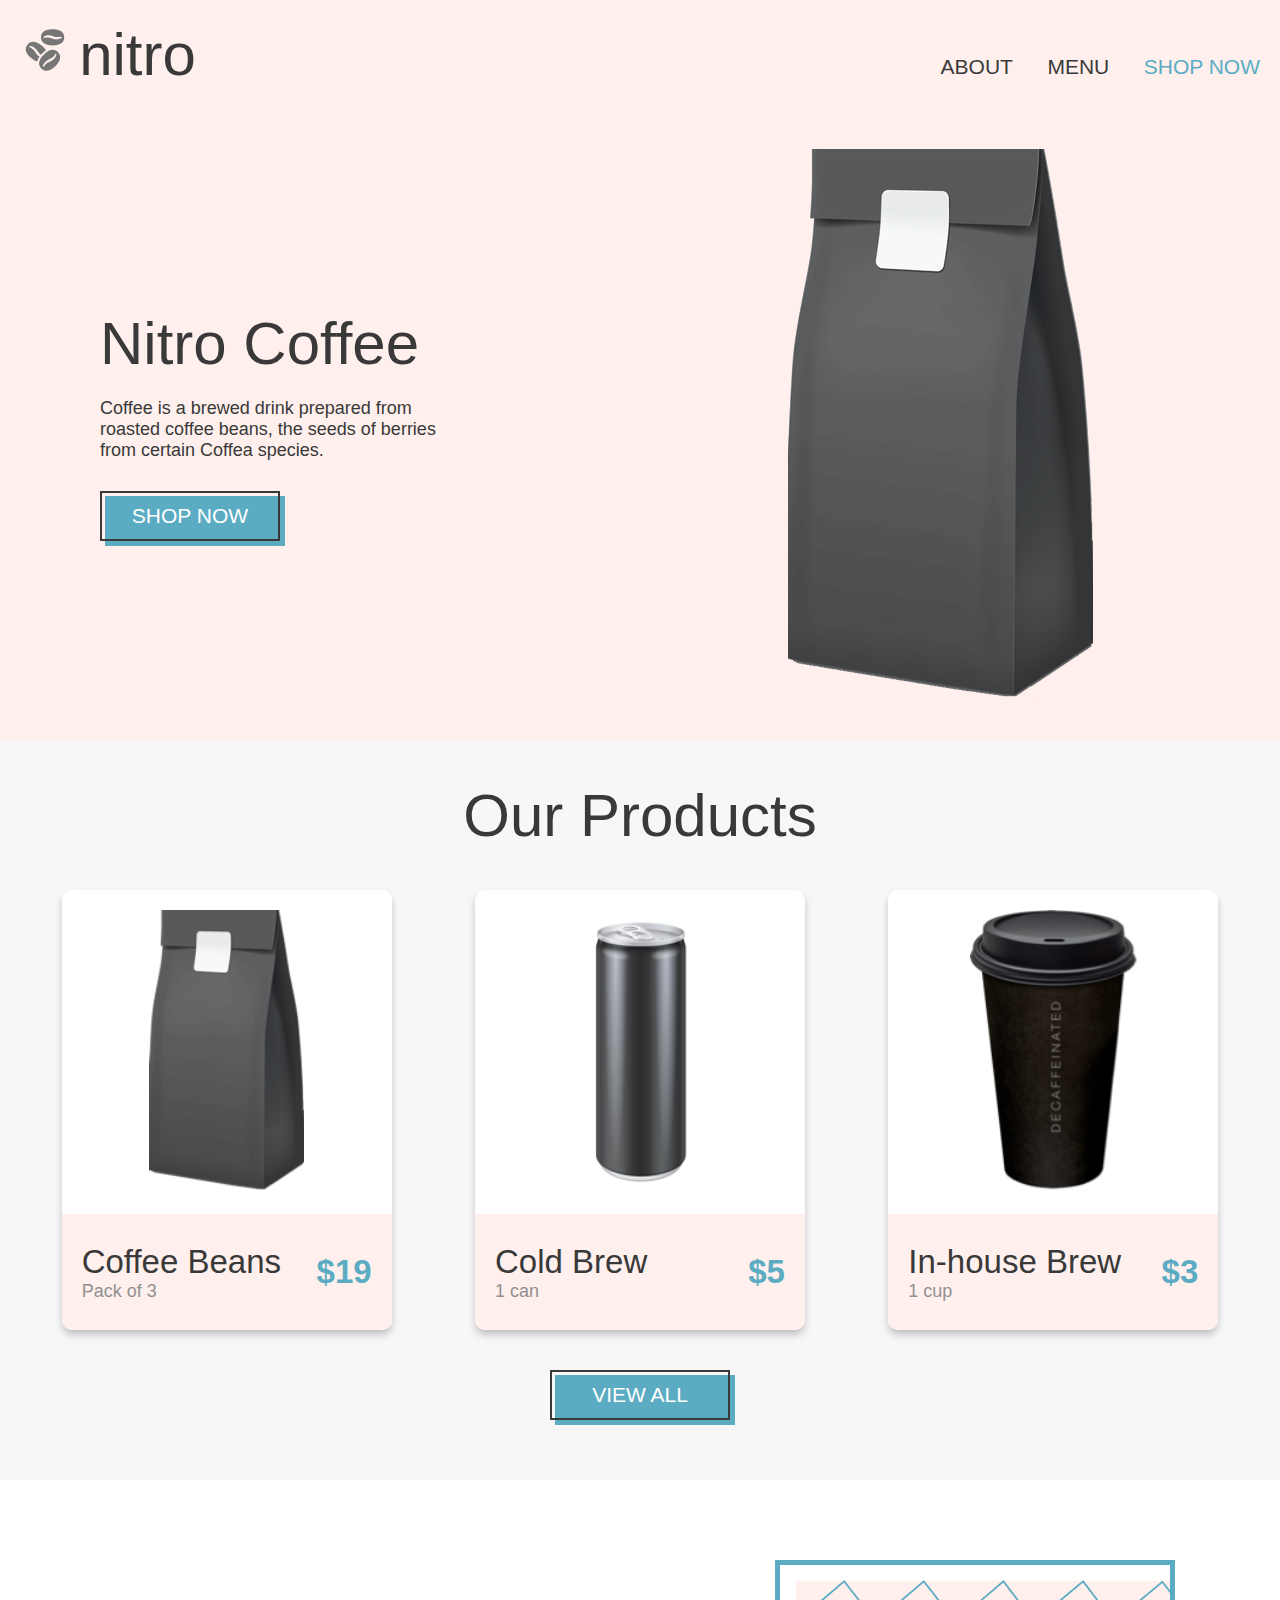
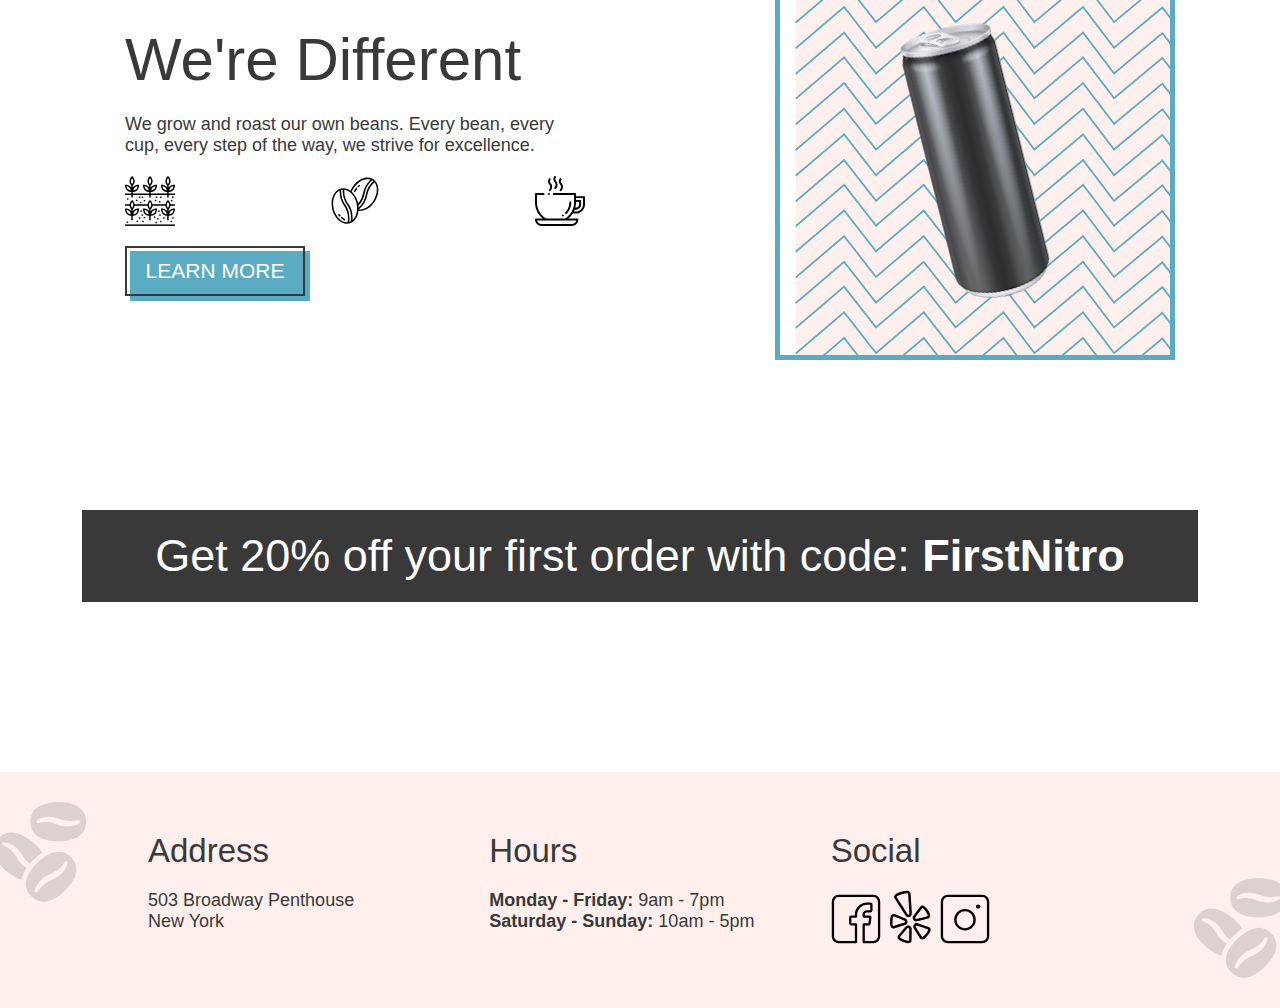
<file: index.html>
<!DOCTYPE html>
<html lang="en">
  <head>
    <meta charset="UTF-8" />
    <meta name="viewport" content="width=device-width, initial-scale=1.0" />
    <link href="scss/landing.css" rel="stylesheet" />
    <title>Coffee Shop - Home</title>
  </head>

  <body>
    <header>
      <nav class="nav">
        <a class="nav__heading" href="#">
          <img
            class="nav__img"
            src="./assets/logos/coffee-beans-logo-and-footer.svg"
            alt="coffee bean logo"
          />
          <h2 class="nav__title">nitro</h2>
        </a>
        <div class="nav__list">
          <a class="nav__link" href="#">ABOUT</a>
          <a class="nav__link" href="./pages/menu.html">MENU</a>
          <a class="nav__link nav__link--color" href="./pages/menu.html"
            >SHOP NOW</a
          >
        </div>
      </nav>
      <div class="banner">
        <div class="banner__left">
          <h1>Nitro Coffee</h1>
          <p class="banner__text">
            Coffee is a brewed drink prepared from roasted coffee beans, the
            seeds of berries from certain Coffea species.
          </p>
          <a href="./pages/menu.html">
            <div class="button-container">
              <div class="button-box"></div>
              <p class="button-text">SHOP NOW</p>
            </div>
          </a>
        </div>
        <div class="banner__right">
          <img src="./assets/images/coffeebeans-hero.png" alt="coffee bag" />
        </div>
      </div>
    </header>

    <main>
      <article class="products">
        <h2 class="products__title">Our Products</h2>
        <div class="products__card-container">
          <card class="products__card">
            <div class="products__card-top">
              <img
                class="products__img"
                src="./assets/images/coffeebeans.png"
                alt="coffee beans"
              />
            </div>
            <div class="products__card-bottom">
              <div class="products__card-bottom-left">
                <h3>Coffee Beans</h3>
                <p>Pack of 3</p>
              </div>
              <div class="products__card-bottom-right">
                <h3 class="products__price">$19</h3>
              </div>
            </div>
          </card>
          <card class="products__card">
            <div class="products__card-top">
              <img
                class="products__img"
                src="./assets/images/coldbrew.png"
                alt="cold brew"
              />
            </div>
            <div class="products__card-bottom">
              <div class="products__card-bottom-left">
                <h3>Cold Brew</h3>
                <p>1 can</p>
              </div>
              <div class="products__card-bottom-right">
                <h3 class="products__price">$5</h3>
              </div>
            </div>
          </card>
          <card class="products__card">
            <div class="products__card-top">
              <img
                class="products__img"
                src="./assets/images/inhousebrew.png"
                alt="in-house brew"
              />
            </div>
            <div class="products__card-bottom">
              <div class="products__card-bottom-left">
                <h3>In-house Brew</h3>
                <p>1 cup</p>
              </div>
              <div class="products__card-bottom-right">
                <h3 class="products__price">$3</h3>
              </div>
            </div>
          </card>
        </div>
        <div class="products__view-all">
          <a href="./pages/menu.html">
            <div class="button-container">
              <div class="button-box"></div>
              <p class="button-text">VIEW ALL</p>
            </div>
          </a>
        </div>
      </article>

      <article class="discount-section">
        <div class="discount-section__grid-container">
          <div class="discount-section__grid-left">
            <h2>We're Different</h2>
            <p>
              We grow and roast our own beans. Every bean, every cup, every step
              of the way, we strive for excellence.
            </p>
            <div class="discount-section__logo-grid">
              <img
                class="discount-section__logo"
                src="./assets/logos/planting.svg"
                alt="planting"
              />
              <img
                class="discount-section__logo"
                src="./assets/logos/coffee-beans.svg"
                alt="beans"
              />
              <img
                class="discount-section__logo"
                src="./assets/logos/coffee-cup.svg"
                alt="coffee cup"
              />
            </div>
            <a href="#">
              <div class="button-container">
                <div class="button-box"></div>
                <p class="button-text">LEARN MORE</p>
              </div>
            </a>
          </div>
          <div class="discount-section__grid-right">
            <div class="discount-section__grid-right-container">
              <div class="discount-section__grid-right-box"></div>
              <div class="discount-section__grid-right-img-border"></div>
              <div class="discount-section__grid-right-img">
                <img src="/assets/images/tiltedcan.png" />
              </div>
            </div>
          </div>
        </div>

        <div class="discount-banner">
          <div class="discount-banner__box">
            <p class="discount-banner__text">
              Get 20% off your first order with code:
              <span class="discount-banner__text--bold">FirstNitro</span>
            </p>
          </div>
        </div>
      </article>
    </main>

    <footer class="footer">
      <div class="footer__item">
        <h3 class="footer__title">Address</h3>
        <p>503 Broadway Penthouse</p>
        <p>New York</p>
      </div>
      <div class="footer__item">
        <h3 class="footer__title">Hours</h3>
        <p><span class="footer--bold">Monday - Friday:</span> 9am - 7pm</p>
        <p><span class="footer--bold">Saturday - Sunday:</span> 10am - 5pm</p>
      </div>
      <div class="footer__item">
        <h3 class="footer__title">Social</h3>
        <a href="https://www.facebook.com/" target="_blank" rel="noopener"
          ><img
            class="footer__logo"
            src="./assets/logos/Facebook-Icon.svg"
            alt="facebook"
        /></a>
        <a href="https://www.yelp.co.uk/" target="_blank" rel="noopener"
          ><img
            class="footer__logo"
            src="./assets/logos/Yelp-Icon.svg"
            alt="yelp"
        /></a>
        <a href="https://www.instagram.com/" target="_blank" rel="noopener"
          ><img
            class="footer__logo"
            src="./assets/logos/Instagram-Icon.svg"
            alt="instagram"
        /></a>
      </div>
      <img
        class="footer__beans-right"
        src="./assets/logos/coffee-beans-logo-and-footer.svg"
      />
      <img
        class="footer__beans-left"
        src="./assets/logos/coffee-beans-logo-and-footer.svg"
      />
    </footer>
  </body>
</html>
</file>
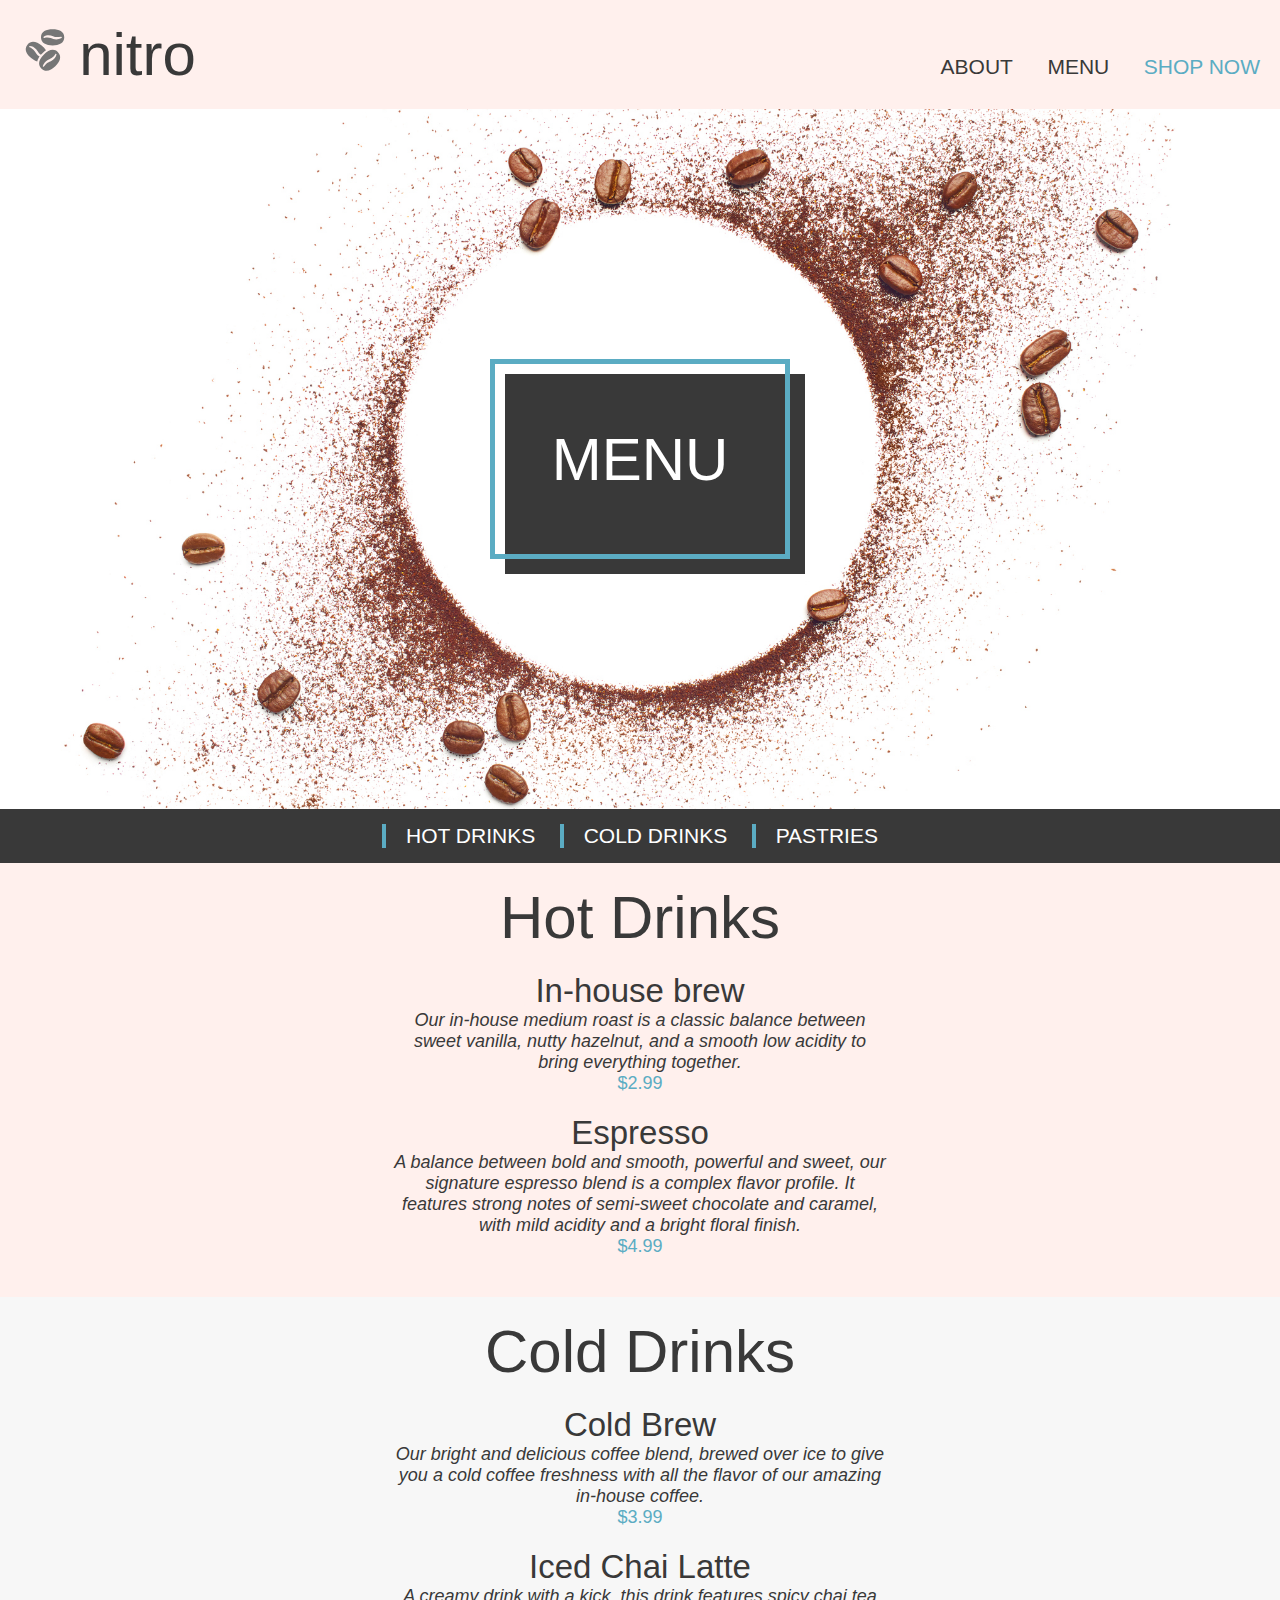
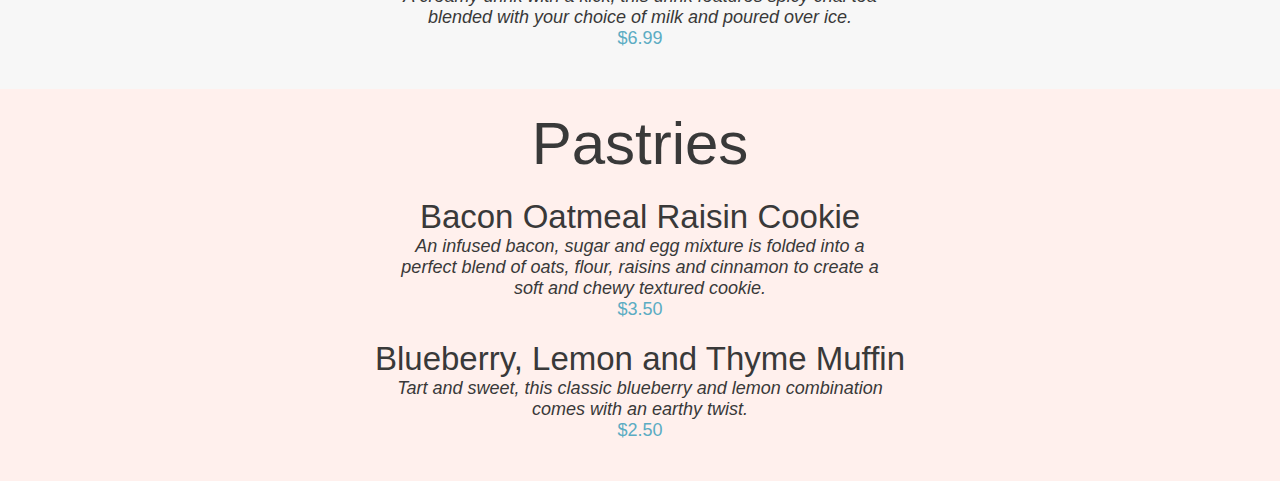
<file: pages/menu.html>
<!DOCTYPE html>
<html lang="en">
  <head>
    <meta charset="UTF-8" />
    <meta name="viewport" content="width=device-width, initial-scale=1.0" />
    <link href="../scss/menu.css" rel="stylesheet" />
    <title>Coffee Shop - Menu</title>
  </head>

  <body>
    <header>
      <nav class="nav">
        <a class="nav__heading" href="/">
          <img
            class="nav__img"
            src="../assets/logos/coffee-beans-logo-and-footer.svg"
            alt="coffee bean logo"
          />
          <h2 class="nav__title">nitro</h2>
        </a>
        <div class="nav__list">
            <a class="nav__link" href="/">ABOUT</a>
            <a class="nav__link" href="#">MENU</a>
            <a class="nav__link nav__link--color" href="#">SHOP NOW</a>
        </div>
      </nav>
      <div class="hero__banner">
        <div class="hero__title-container">
          <div class="hero__title-box"></div>
          <h1 class="hero__title">MENU</h1>
        </div>

      </div>
      <div class="sub-nav">
        <a class="sub-nav__link" href="#hot-drinks">HOT DRINKS</a>
        <a class="sub-nav__link" href="#cold-drinks">COLD DRINKS</a>
        <a class="sub-nav__link" href="#pastries">PASTRIES</a>
      </div>
    </header>

    <article class="menu-content">
      <div class="menu-content__hot-drinks">
        <h2 id="hot-drinks" >Hot Drinks</h2>
        <ul>
          <li class="menu-content__item">
            <h3>In-house brew</h3>
            <p class="menu-content__item-description">
              Our in-house medium roast is a classic balance between sweet
              vanilla, nutty hazelnut, and a smooth low acidity to bring
              everything together.
            </p>
            <p class="menu-content__item-price">$2.99</p>
          </li>
          <li class="menu-content__item">
            <h3>Espresso</h3>
            <p class="menu-content__item-description">
              A balance between bold and smooth, powerful and sweet, our
              signature espresso blend is a complex flavor profile. It features
              strong notes of semi-sweet chocolate and caramel, with mild
              acidity and a bright floral finish.
            </p>
            <p class="menu-content__item-price">$4.99</p>
          </item>
        </ul>
      </div>
      <div class="menu-content__cold-drinks">
        <h2 id="cold-drinks">Cold Drinks</h2>
        <ul>
          <li class="menu-content__item">
            <h3>Cold Brew</h3>
            <p class="menu-content__item-description">
              Our bright and delicious coffee blend, brewed over ice to give you
              a cold coffee freshness with all the flavor of our amazing
              in-house coffee.
            </p>
            <p class="menu-content__item-price">$3.99</p>
          </li>
          <li class="menu-content__item">
            <h3>Iced Chai Latte</h3>
            <p class="menu-content__item-description">
              A creamy drink with a kick, this drink features spicy chai tea
              blended with your choice of milk and poured over ice.
            </p>
            <p class="menu-content__item-price">$6.99</p>
          </li>
        </ul>
      </div>
      <div class="menu-content__pastries">
        <h2 id="pastries">Pastries</h2>
        <ul>
          <li class="menu-content__item">
            <h3>Bacon Oatmeal Raisin Cookie</h3>
            <p class="menu-content__item-description">
              An infused bacon, sugar and egg mixture is folded into a perfect
              blend of oats, flour, raisins and cinnamon to create a soft and
              chewy textured cookie.
            </p>
            <p class="menu-content__item-price">$3.50</p>
          </li>
          <li class="menu-content__item">
            <h3>Blueberry, Lemon and Thyme Muffin</h3>
            <p class="menu-content__item-description">
              Tart and sweet, this classic blueberry and lemon combination comes
              with an earthy twist.
            </p>
            <p class="menu-content__item-price">$2.50</p>
          </li>
        </ul>
      </div>
    </article>
  </body>
</html>
</file>
<file: scss/landing.css>
* {
  box-sizing: border-box;
  font-family: "Open Sans", sans-serif;
  margin: 0px;
  padding: 0px;
}

/* NAV BAR STYLING */
.nav {
  background: #fff0ed;
  height: auto;
  padding: 20px;
  display: flex;
  align-items: flex-end;
  justify-content: space-between;
}

.nav__img {
  height: 100%;
}

.nav__heading {
  display: inline-block;
  height: 100%;
  width: auto;
}

.nav__title {
  text-decoration: none;
  display: inline-block;
}

.nav__list {
  display: inline-block;
  list-style-type: none;
  padding-bottom: 10px;
}

.nav__link {
  color: #393939;
  display: inline-block;
  margin-left: 30px;
  height: 50%;
}

.nav__link--color {
  color: #5bacc3;
}

/* FONT STYLING */
h1,
h2 {
  color: #393939;
  font-size: 3.75rem;
  font-weight: 300;
  margin: 0px;
  text-decoration: none;
}

h3,
.nav__heading,
.footer-heading {
  color: #393939;
  font-size: 2.063rem;
  font-weight: 300;
  margin: 0px;
  text-decoration: none;
}

.nav__link {
  text-decoration: none;
  font-size: 1.313rem;
  font-weight: 400;
}

p {
  color: #393939;
  font-size: 1.125rem;
  font-weight: 400;
}

a {
  text-decoration: none;
}

/* OTHER */
.button-container {
  position: relative;
  width: 180px;
  height: 50px;
  display: flex;
  justify-content: center;
  align-items: center;
}

.button-text {
  text-decoration: none;
  font-size: 1.313rem;
  font-weight: 400;
  color: #fff;
  position: relative;
  border: solid #393939 2px;
  top: 0px;
  left: 0px;
  width: 180px;
  height: 50px;
  display: flex;
  justify-content: center;
  align-items: center;
  transition: 0.1s;
}

.button-text:active {
  top: 5px;
  left: 5px;
}

.button-box {
  background-color: #5bacc3;
  width: 180px;
  height: 50px;
  position: absolute;
  top: 5px;
  left: 5px;
}

.button-box:hover {
  cursor: pointer;
}

/* TOP BANNER STYLING */
.banner {
  display: grid;
  grid-template-columns: repeat(2, 1fr);
  justify-items: center;
  align-items: center;
  background-color: #fff0ed;
  padding: 40px;
}

.banner__left {
  padding-left: 10%;
  padding-right: 30%;
}

.banner__text {
  margin-top: 20px;
  margin-bottom: 30px;
}

/* PRODUCTS STYLING */
.products {
  text-align: center;
  background: #f7f7f7;
  padding: 40px 20px 40px 20px;
}

.products__title {
  margin-bottom: 20px;
}

.products__img {
  height: 280px;
}

.products__price {
  color: #5bacc3;
  font-weight: 700;
}

.products__card-container {
  display: flex;
  justify-content: space-around;
  flex-wrap: wrap;
}

.products__card {
  display: flex;
  flex-direction: column;
  background: #fff;
  text-align: center;
  width: 330px;
  height: 440px;
  margin: 20px 5px 20px 5px;
  border-radius: 10px;
  box-shadow: 0 5px 9px -1px rgba(0, 0, 0, 0.25);
}

.products__card-top {
  flex: 2;
  padding: 20px;
}

.products__card-bottom {
  background: #fff0ed;
  flex: 1;
  border-radius: 0px 0px 10px 10px;
  padding: 20px;
  display: flex;
}

.products__card-bottom-left {
  display: flex;
  flex-direction: column;
  justify-content: center;
  align-items: flex-start;
}

.products__card-bottom-left p {
  color: #909090;
}

.products__card-bottom-right {
  display: flex;
  flex: 1;
  justify-content: flex-end;
  align-items: center;
}

.products__view-all {
  display: flex;
  margin: 20px;
  justify-content: center;
  align-items: center;
}

/* DISCOUNT BANNER STYLING */
.discount-section {
  background: #fff;
  height: auto;
  padding: 20px;
}

.discount-section__grid-container {
  display: flex;
  justify-content: space-around;
  align-items: center;
  padding-top: 60px;
}

.discount-section__grid-left {
  display: flex;
  justify-content: center;
  flex-direction: column;
  max-width: 500px;
  align-content: center;
  padding: 20px;
}

.discount-section__grid-left h2 {
  margin-bottom: 20px;
}

.discount-section__logo-grid {
  display: flex;
  flex-direction: row;
  justify-content: space-between;
}

.discount-section__logo {
  width: 50px;
  margin-top: 20px;
  margin-bottom: 20px;
}

.discount-section__grid-right {
  display: flex;
  justify-content: center;
  align-items: center;
}

.discount-section__grid-right-container {
  position: relative;
  overflow: hidden;
}

.discount-section__grid-right-box {
  background: url(/assets/images/coldbrewbackground.png);
  background-position: center;
  background-size: cover;
  height: 400px;
  width: 400px;
  position: absolute;
  top: 20px;
  left: 20px;
}

.discount-section__grid-right-img-border {
  display: flex;
  justify-content: center;
  align-items: center;
  height: 400px;
  width: 400px;
  border: solid #5bacc3 5px;
  position: absolute;
}

.discount-section__grid-right-img {
  display: flex;
  justify-content: center;
  align-items: center;
  height: 400px;
  width: 400px;
  position: relative;
}

.discount-section__grid-right-container:hover > .discount-section__grid-right-img {
  animation: spin 2s linear infinite;
}

@keyframes spin {
  from {
    transform: rotate(0deg);
  }
  to {
    transform: rotate(360deg);
  }
}
.discount-banner {
  display: flex;
  justify-content: center;
  align-items: center;
  margin: 150px 0px 150px 0px;
}

.discount-banner__box {
  display: inline-block;
  background-color: #393939;
  width: 90%;
  text-align: center;
  margin: 0px;
  padding: 20px;
  animation: flash 2.5s ease-in-out infinite;
}

@keyframes flash {
  0% {
    background-color: #393939;
  }
  50% {
    background-color: #5bacc3;
  }
  100% {
    background-color: #393939;
  }
}
.discount-banner__text {
  font-size: 2.813rem;
  font-weight: 400;
  color: white;
  margin: 0px;
}

.discount-banner__text--bold {
  font-weight: 700;
}

/* FOOTER STYLING */
.footer {
  background-color: #fff0ed;
  display: grid;
  grid-template-columns: repeat(3, 1fr);
  padding: 40px 10% 40px 10%;
  height: auto;
  position: relative;
}

.footer__item {
  padding: 20px;
}

.footer--bold {
  font-weight: 700;
}

.footer__title {
  margin-bottom: 20px;
}

.footer__logo {
  display: inline-block;
  width: 50px;
}

.footer__beans-right {
  position: absolute;
  opacity: 25%;
  width: 120px;
  left: -20px;
  top: 20px;
}

.footer__beans-left {
  position: absolute;
  opacity: 25%;
  width: 120px;
  right: -20px;
  bottom: 20px;
}/*# sourceMappingURL=landing.css.map */
</file>
<file: scss/menu.css>
* {
  box-sizing: border-box;
  font-family: "Open Sans", sans-serif;
  margin: 0px;
  padding: 0px;
}

/* NAV BAR STYLING */
.nav {
  background: #fff0ed;
  height: auto;
  padding: 20px;
  display: flex;
  align-items: flex-end;
  justify-content: space-between;
}

.nav__img {
  height: 100%;
}

.nav__heading {
  display: inline-block;
  height: 100%;
  width: auto;
}

.nav__title {
  text-decoration: none;
  display: inline-block;
}

.nav__list {
  display: inline-block;
  list-style-type: none;
  padding-bottom: 10px;
}

.nav__link {
  color: #393939;
  display: inline-block;
  margin-left: 30px;
  height: 50%;
}

.nav__link--color {
  color: #5bacc3;
}

/* FONT STYLING */
h1,
h2 {
  color: #393939;
  font-size: 3.75rem;
  font-weight: 300;
  margin: 0px;
  text-decoration: none;
}

h3,
.nav__heading,
.footer-heading {
  color: #393939;
  font-size: 2.063rem;
  font-weight: 300;
  margin: 0px;
  text-decoration: none;
}

.nav__link {
  text-decoration: none;
  font-size: 1.313rem;
  font-weight: 400;
}

p {
  color: #393939;
  font-size: 1.125rem;
  font-weight: 400;
}

a {
  text-decoration: none;
}

/* OTHER */
.button-container {
  position: relative;
  width: 180px;
  height: 50px;
  display: flex;
  justify-content: center;
  align-items: center;
}

.button-text {
  text-decoration: none;
  font-size: 1.313rem;
  font-weight: 400;
  color: #fff;
  position: relative;
  border: solid #393939 2px;
  top: 0px;
  left: 0px;
  width: 180px;
  height: 50px;
  display: flex;
  justify-content: center;
  align-items: center;
  transition: 0.1s;
}

.button-text:active {
  top: 5px;
  left: 5px;
}

.button-box {
  background-color: #5bacc3;
  width: 180px;
  height: 50px;
  position: absolute;
  top: 5px;
  left: 5px;
}

.button-box:hover {
  cursor: pointer;
}

/* MENU TITLE BANNER STYLING */
.hero__banner {
  background: url("../assets/images/coffee-circle.jpg");
  width: 100%;
  height: 700px;
  background-position: center;
  background-size: cover;
  display: flex;
  justify-content: center;
  align-items: center;
}

.hero__title-container {
  position: relative;
}

.hero__title {
  background: transparent;
  border: solid #5bacc3 5px;
  position: relative;
  width: 300px;
  height: 200px;
  padding: 10px;
  color: #fff;
  display: flex;
  justify-content: center;
  align-items: center;
}

.hero__title-box {
  background-color: #393939;
  position: absolute;
  left: 15px;
  top: 15px;
  width: 300px;
  height: 200px;
}

/* SUB NAVIGATION BAR STYLING */
.sub-nav {
  list-style-type: none;
  background-color: #393939;
  color: #fff;
  width: 100%;
  text-align: center;
  height: auto;
}

.sub-nav__link {
  color: #fff;
  display: inline-block;
  text-decoration: none;
  font-size: 1.313rem;
  font-weight: 400px;
  padding: 0px 20px;
  border-left: 4px solid #5bacc3;
  margin-top: 15px;
  margin-bottom: 15px;
}

/* MENU CONTENT STYLING */
.menu-content {
  text-align: center;
}

.menu-content__item {
  margin-top: 20px;
  list-style-type: none;
}

.menu-content__item:last-child {
  padding-bottom: 20px;
}

.menu-content__hot-drinks {
  background-color: #fff0ed;
  padding: 20px;
}

.menu-content__cold-drinks {
  background-color: #f7f7f7;
  padding: 20px;
}

.menu-content__pastries {
  background-color: #fff0ed;
  padding: 20px;
}

.menu-content__item-description {
  font-style: italic;
  padding-right: 30%;
  padding-left: 30%;
}

.menu-content__item-price {
  color: #5bacc3;
  margin-bottom: 0px;
}/*# sourceMappingURL=menu.css.map */
</file>
